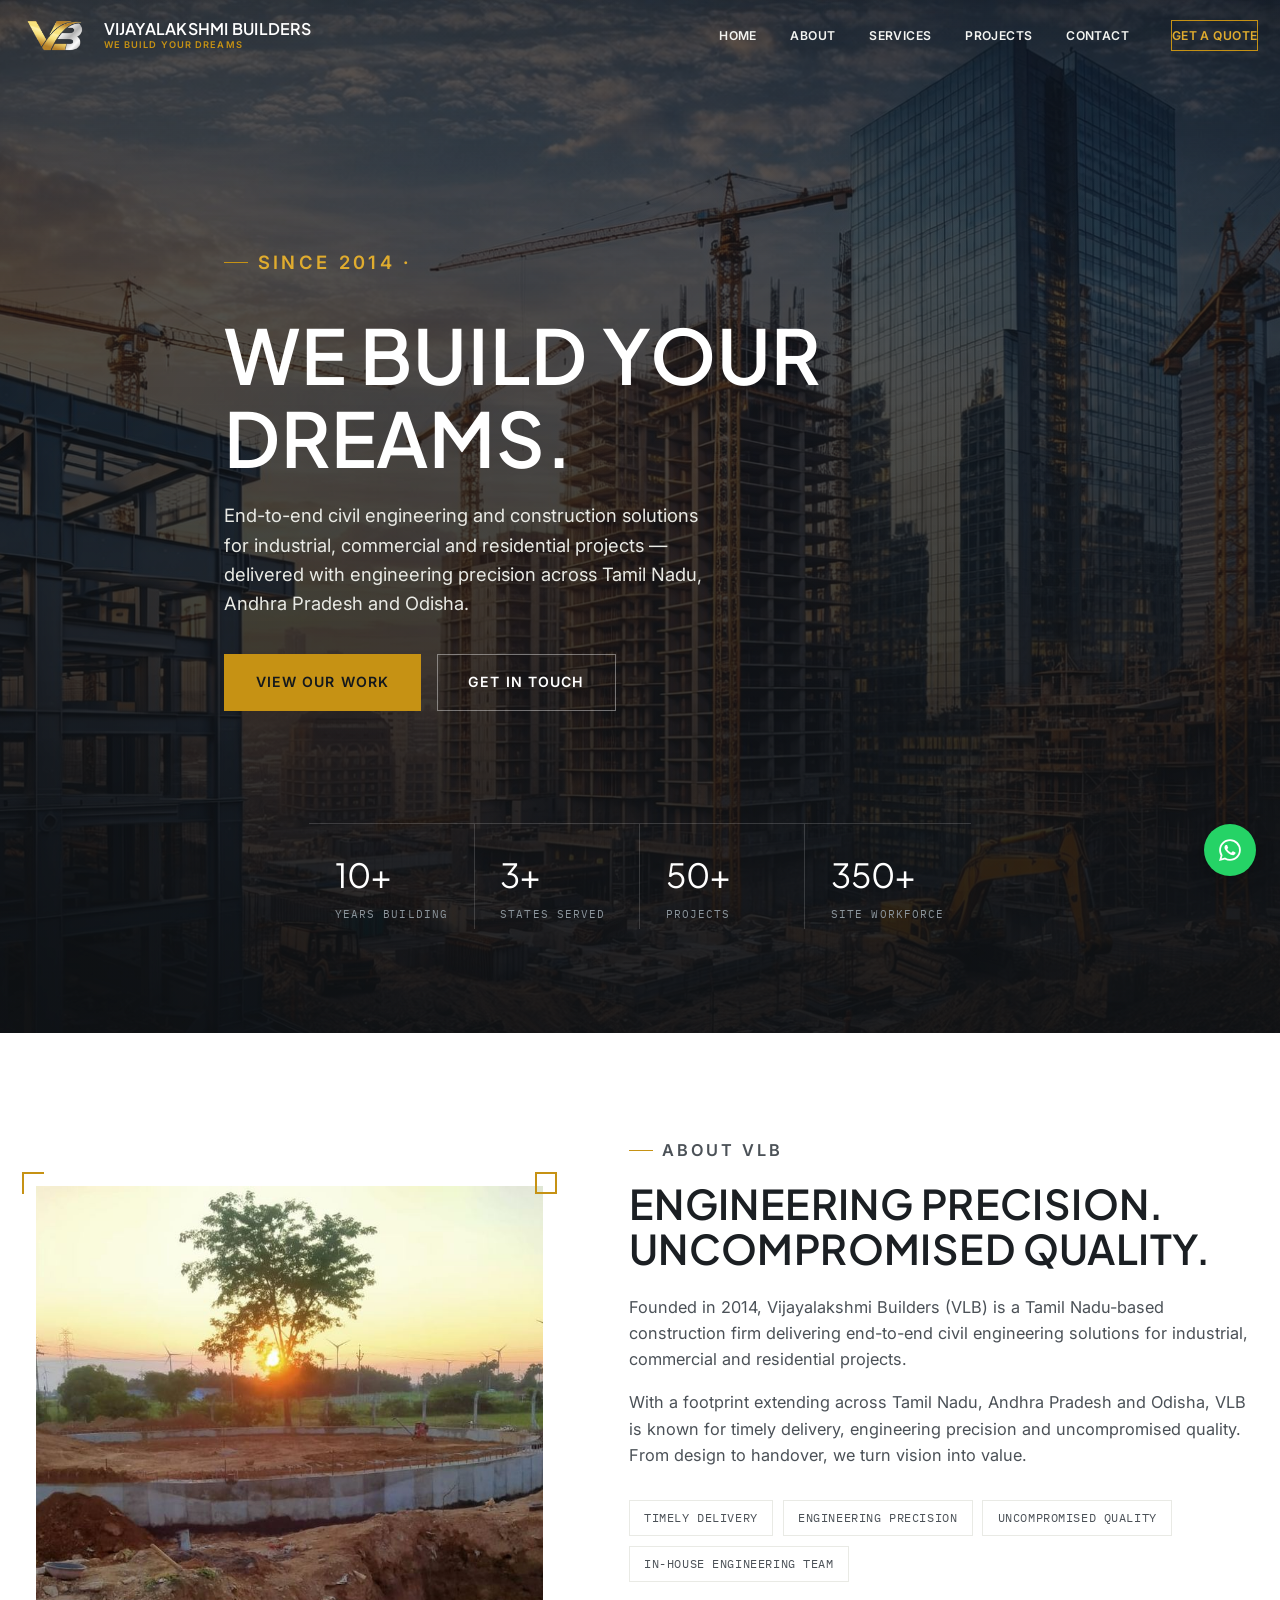
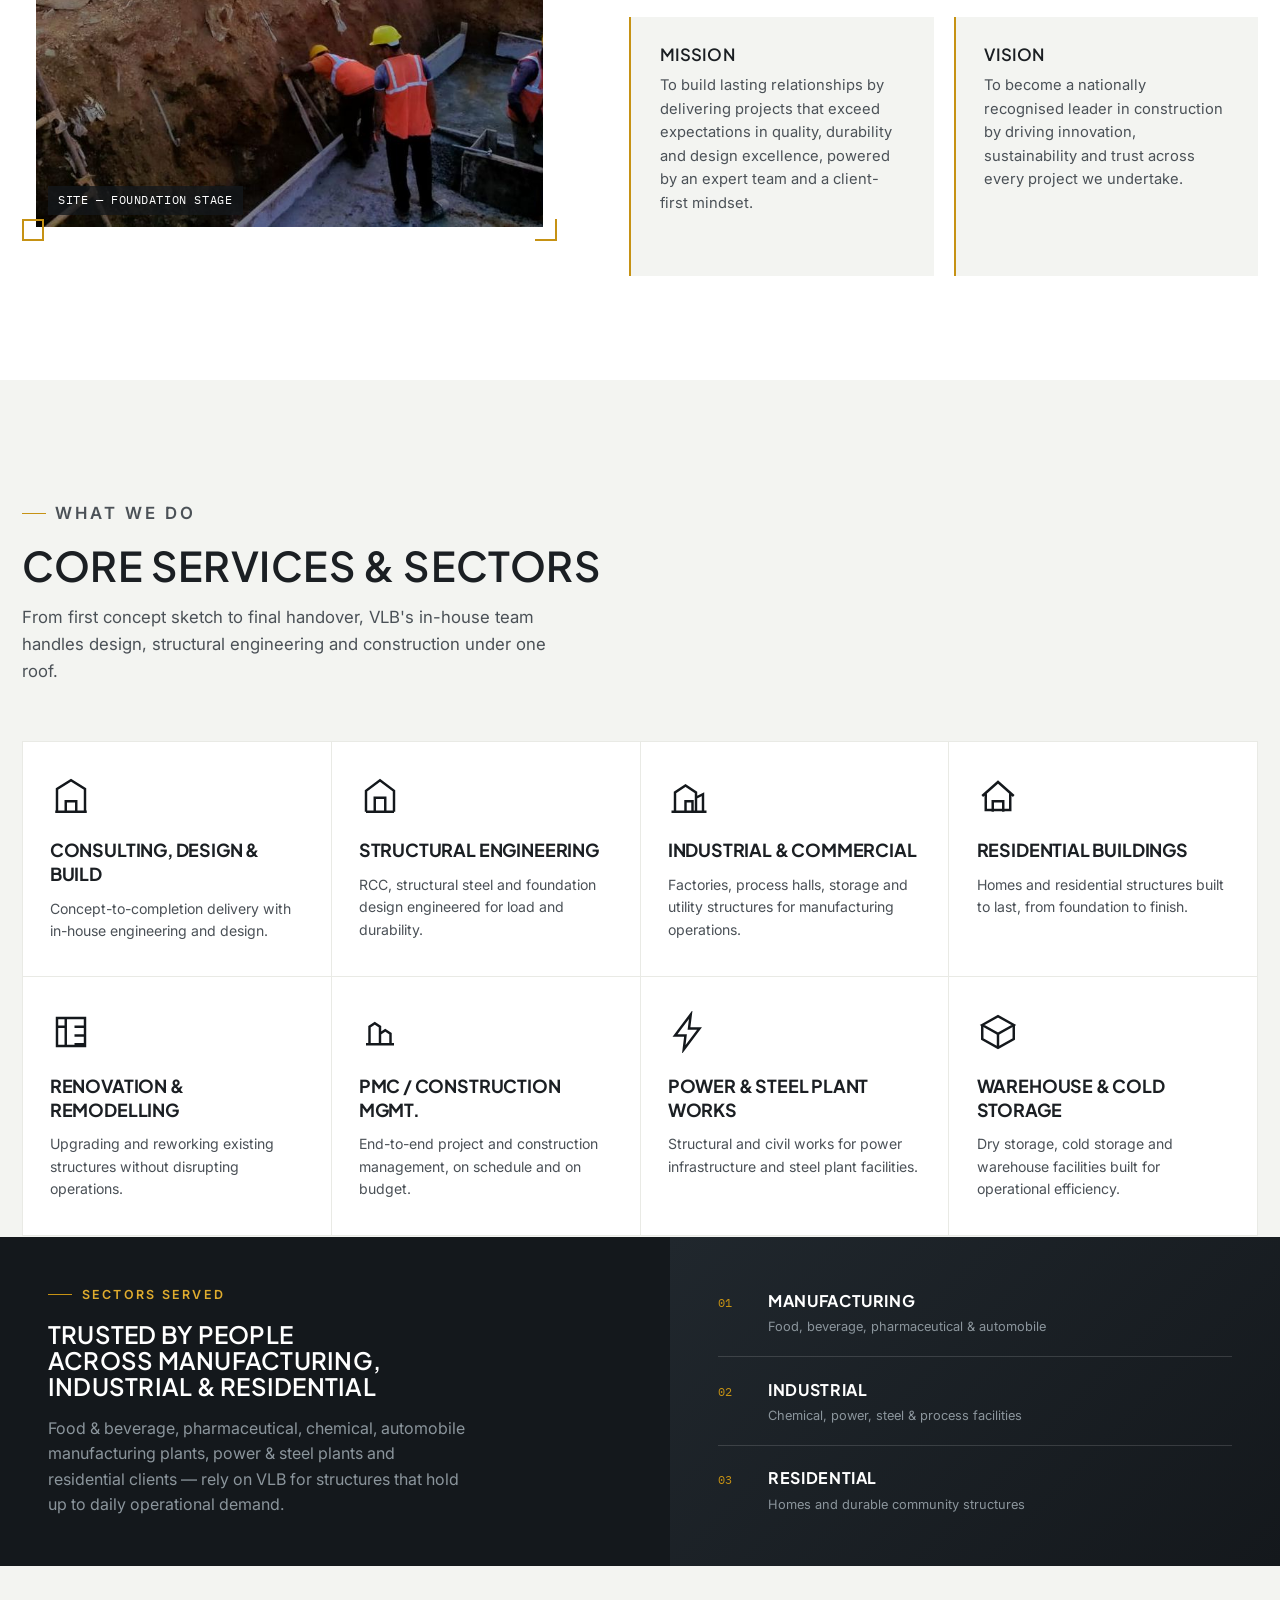
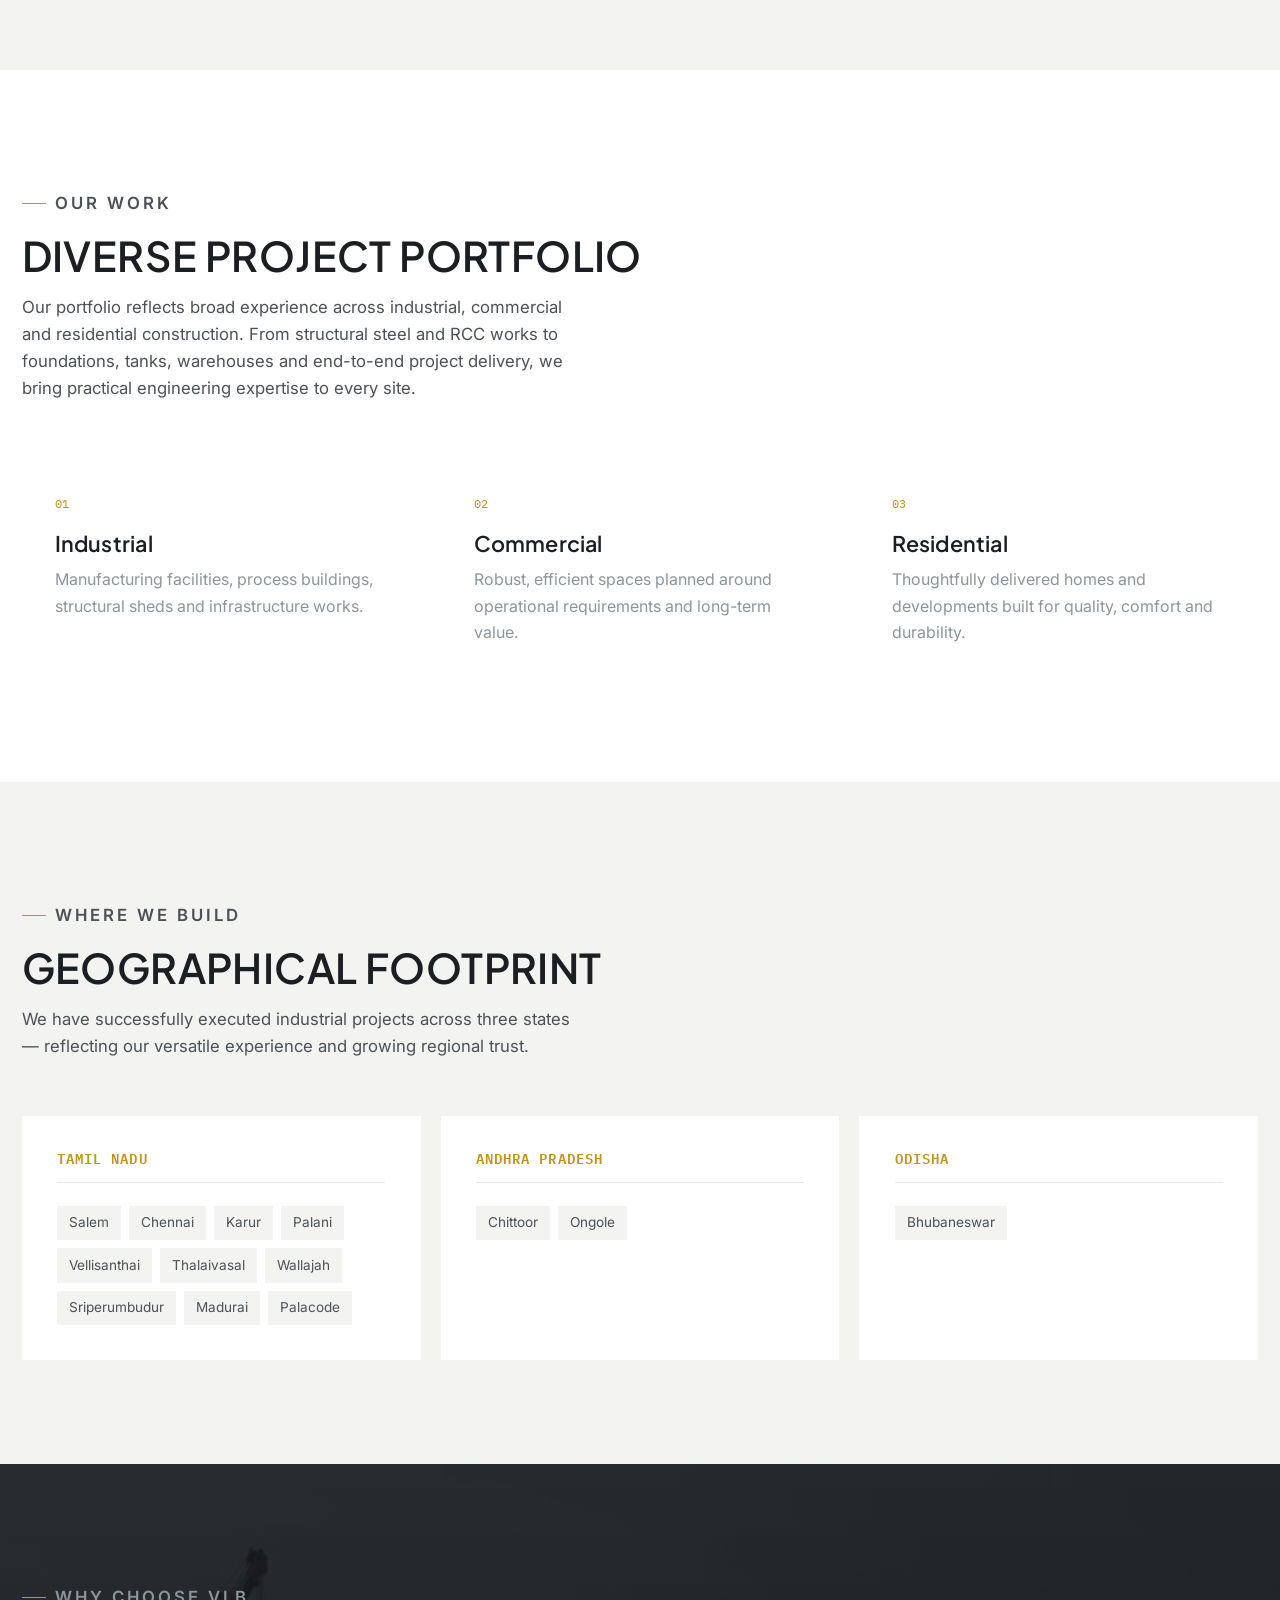
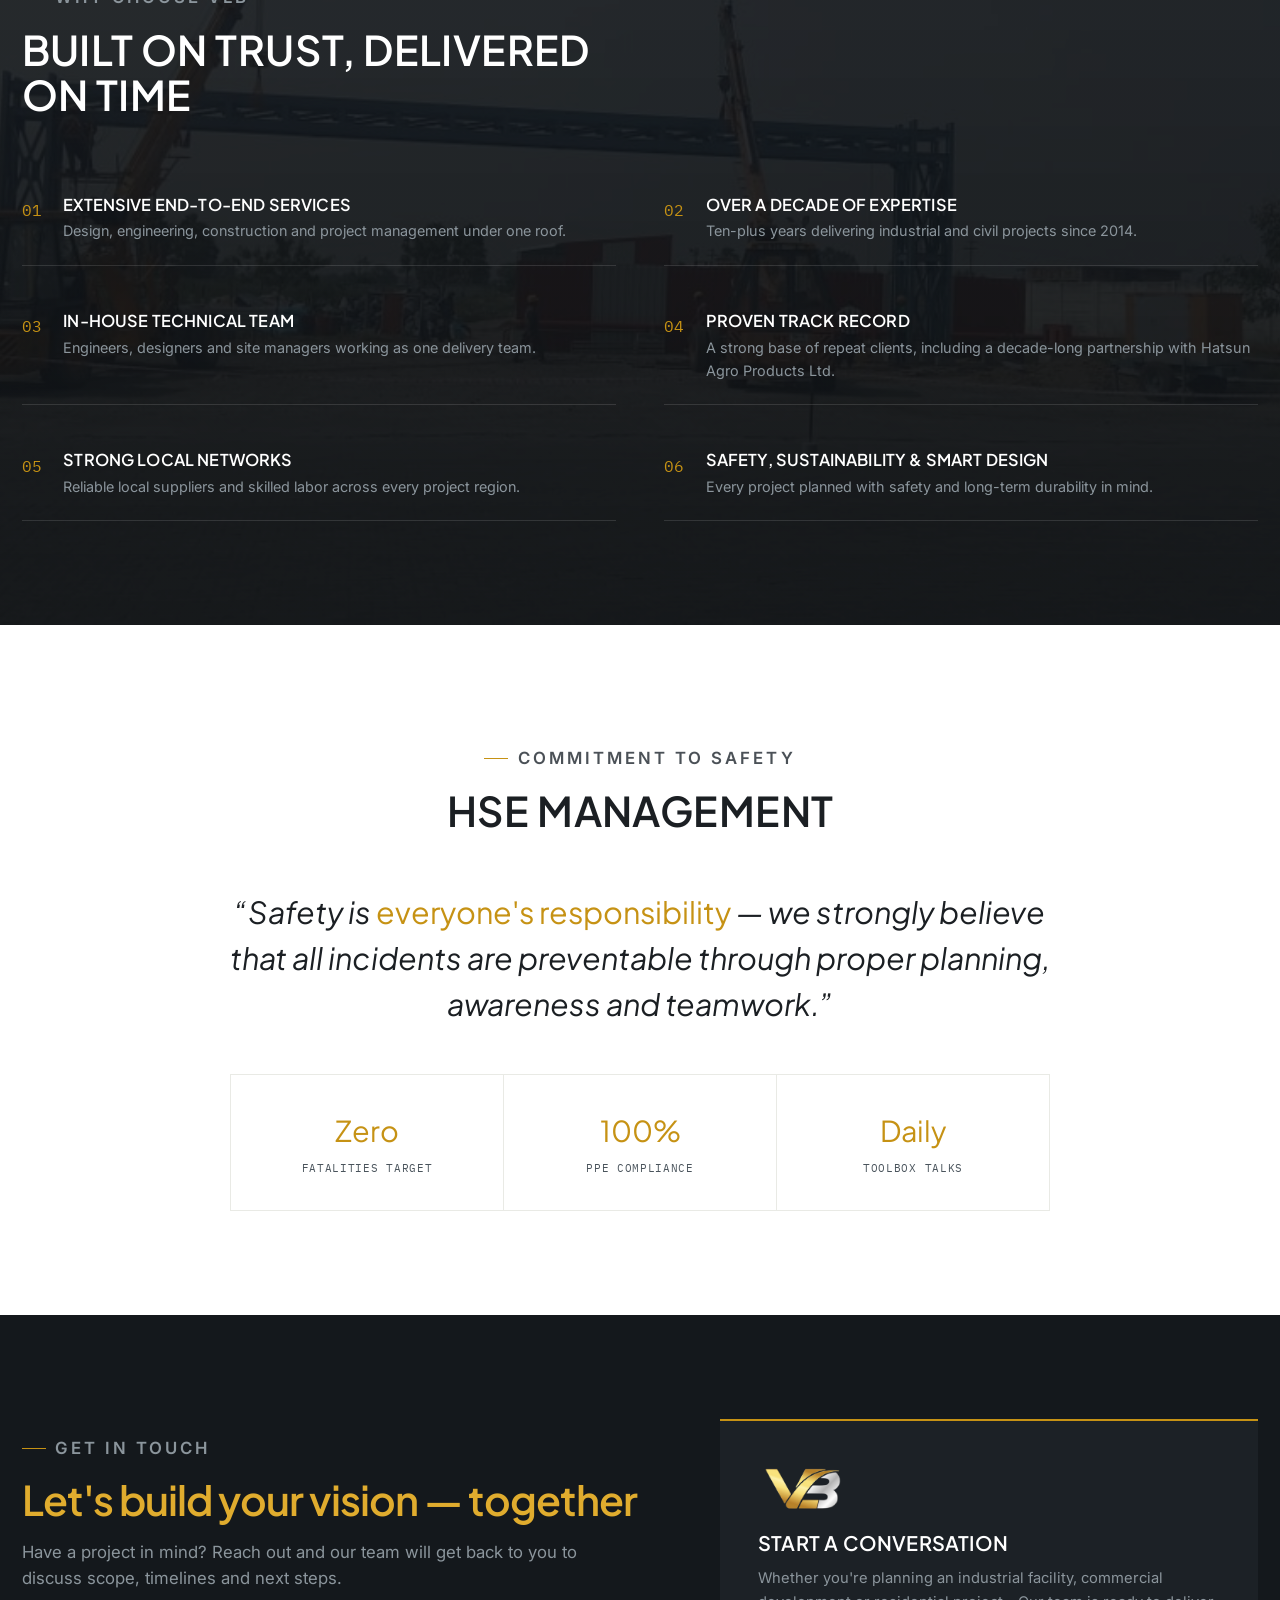
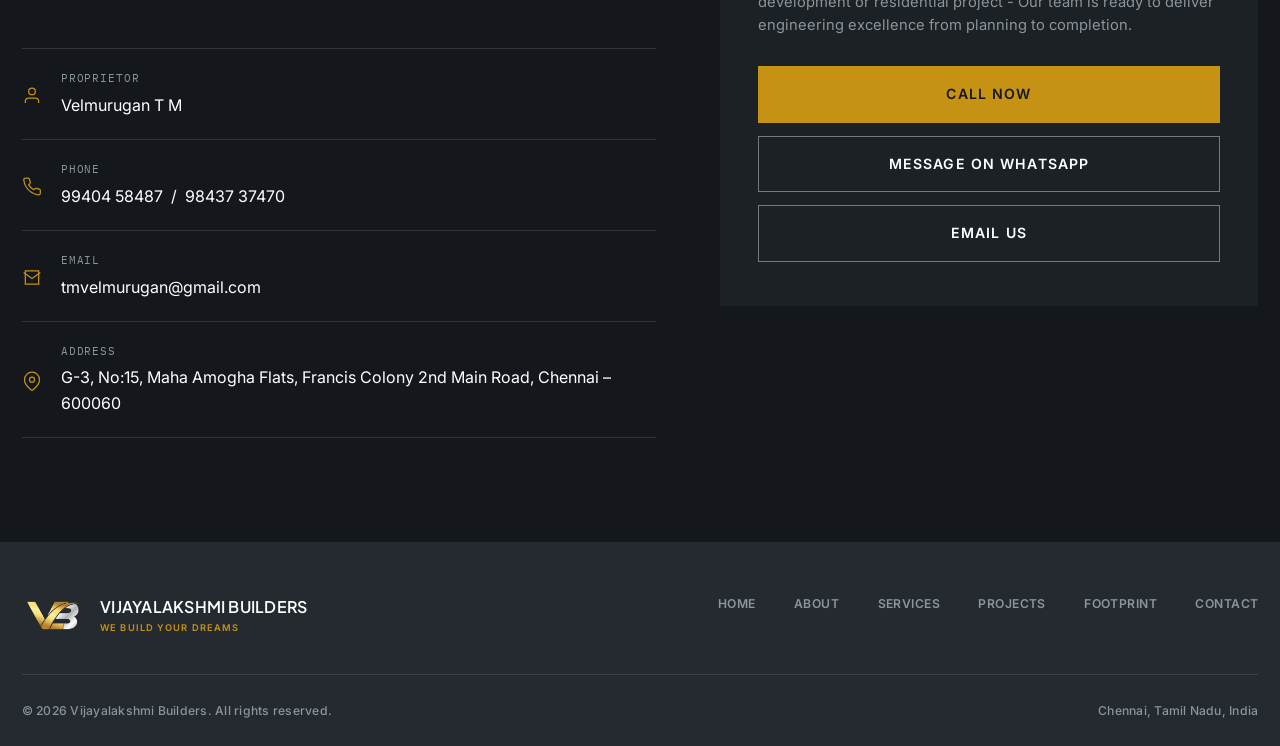
<file: index.html>
<!DOCTYPE html>
<html lang="en">
<head>
<meta charset="UTF-8">
<meta name="viewport" content="width=device-width, initial-scale=1.0">
<title>Vijayalakshmi Builders | Civil Engineering, Structural & Industrial Construction Company </title>
<meta name="description" content="Vijayalakshmi Builders (VLB) — Tamil Nadu-based civil engineering and industrial construction firm since 2014. Structural engineering, industrial sheds, tanks, warehouses and residential builds across Tamil Nadu, Andhra Pradesh &amp; Odisha.">
<meta name="keywords" content="Civil Engineering, Industrial Construction, Structural Engineering, Steel Structures, RCC Structures, Industrial Sheds, Warehouses, Cold Storage, Factory Construction, Commercial Buildings, Residential Construction, Chennai Builders, Tamil Nadu Construction">
<meta name="author" content="Vijayalakshmi Builders">
<meta name="robots" content="index, follow">
<link rel="canonical" href="https://vlbuilders.co.in/">
<meta property="og:title" content="Vijayalakshmi Builders | Civil Engineering & Industrial Construction">
<meta property="og:description" content="Engineering precision. Uncompromised quality. Industrial, commercial and residential construction across Tamil Nadu, Andhra Pradesh and Odisha.">
<meta property="og:type" content="website">
<meta property="og:site_name" content="Vijayalakshmi Builders">
<meta property="og:image" content="https://vlbuilders.co.in/images/logo.png">
<meta property="og:url" content="https://vlbuilders.co.in/">
<meta name="twitter:card" content="summary_large_image">
<meta name="twitter:title" content="Vijayalakshmi Builders | Civil Engineering & Industrial Construction">
<meta name="twitter:description" content="Engineering precision. Uncompromised quality. Industrial, commercial and residential construction across Tamil Nadu, Andhra Pradesh and Odisha.">
<meta name="twitter:image" content="https://vlbuilders.co.in/images/logo.png">
<meta name="theme-color" content="#C9A227">
<link rel="icon" type="image/png" sizes="96x96" href="/favicon-96x96.png">
<link rel="apple-touch-icon" sizes="180x180" href="/apple-touch-icon.png">
<link rel="manifest" href="/site.webmanifest">
<link rel="preconnect" href="https://fonts.googleapis.com">
<link rel="preconnect" href="https://fonts.gstatic.com" crossorigin>
<link href="https://fonts.googleapis.com/css2?family=Inter:wght@400;500;600;700&family=IBM+Plex+Mono:wght@400;500;600&family=Plus+Jakarta+Sans:wght@500;600;700;800&display=swap" rel="stylesheet"><link rel="stylesheet" href="css/styles.css">
<script type="application/ld+json">
{
  "@context": "https://schema.org",
  "@type": "ConstructionCompany",
  "name": "Vijayalakshmi Builders",
  "alternateName": "VLB",
  "url": "https://vlbuilders.co.in",
  "logo": "https://vlbuilders.co.in/images/logo.png",
  "image": "https://vlbuilders.co.in/images/logo.png",

  "telephone": "+91-9940458487",

  "email": "mailto:tmvelmurugan@gmail.com",

  "address": {
    "@type": "PostalAddress",
    "streetAddress": "G-3, No:15, Maha Amogha Flats, Francis Colony 2nd Main Road",
    "addressLocality": "Chennai",
    "addressRegion": "Tamil Nadu",
    "postalCode": "600060",
    "addressCountry": "IN"
  },

  "foundingDate": "2014",

  "founder": {
    "@type": "Person",
    "name": "Velmurugan T M"
  },

  "areaServed": [
    "Tamil Nadu",
    "Andhra Pradesh",
    "Odisha"
  ],

  "description": "Civil engineering and industrial construction company specializing in industrial buildings, warehouses, structural steel, RCC structures, tanks and residential construction.",

  "sameAs": []
}
</script>
<script type="application/ld+json">
{
  "@context": "https://schema.org",
  "@type": "WebSite",
  "url": "https://vlbuilders.co.in/",
  "name": "Vijayalakshmi Builders",
  "alternateName": "VLB"
}
</script>
</head>
<body>

<!-- ============ NAV ============ -->
<header class="nav" id="siteNav">
  <div class="container">
    <a href="#home" class="nav-brand">
      <img src="images/logo.png" alt="Vijayalakshmi Builders logo">
      <span class="nav-brand-text">VIJAYALAKSHMI BUILDERS<small>WE BUILD YOUR DREAMS</small></span>
    </a>
    <nav class="nav-links" id="navLinks">
      <a href="#home">Home</a>
      <a href="#about">About</a>
      <a href="#services">Services</a>
      <a href="#projects">Projects</a>
      <a href="#contact">Contact</a>
      <a href="#contact" class="btn btn-primary nav-cta">Get a Quote</a>
    </nav>
    <button class="nav-toggle" id="navToggle" aria-label="Toggle menu" aria-expanded="false">☰</button>
  </div>
</header>

<!-- ============ HERO ============ -->
<section class="hero" id="home">
  <div class="container hero-content">
    <p class="eyebrow"> SINCE 2014 · </p>
    <h1>We Build Your Dreams.</h1>
    <p>End-to-end civil engineering and construction solutions for industrial, commercial and residential projects &mdash; delivered with engineering precision across Tamil Nadu, Andhra Pradesh and Odisha.</p>
    <div class="hero-ctas">
      <a href="#projects" class="btn btn-primary">View Our Work</a>
      <a href="#contact" class="btn btn-ghost">Get In Touch</a>
    </div>
  </div>
  <div class="container">
    <div class="hero-stats">
      <div class="hero-stat"><div class="num">10+</div><div class="label">Years Building</div></div>
      <div class="hero-stat"><div class="num">3+</div><div class="label">States Served</div></div>
      <div class="hero-stat"><div class="num">50+</div><div class="label"> Projects</div></div>
      <div class="hero-stat"><div class="num">350+</div><div class="label">Site Workforce</div></div>
    </div>
  </div>
</section>

<!-- ============ ABOUT ============ -->
<section class="about" id="about">
  <div class="container">
    <div class="about-media blueprint-frame reveal">
      <span class="bp-tr"></span><span class="bp-bl"></span>
      <img src="images/about-foundation.jpg"
     alt="VLB site engineers and workers at a foundation stage of an industrial project"
     loading="lazy">
      <span class="frame-tag">SITE — FOUNDATION STAGE</span>
    </div>
    <div class="about-body reveal">
      <p class="eyebrow">About VLB</p>
      <h2 style="font-size:clamp(1.9rem,3.2vw,2.6rem); text-transform:uppercase; margin-bottom:1.4rem;">Engineering precision. Uncompromised quality.</h2>
      <p>Founded in 2014, Vijayalakshmi Builders (VLB) is a Tamil Nadu-based construction firm delivering end-to-end civil engineering solutions for industrial, commercial and residential projects.</p>
      <p>With a footprint extending across Tamil Nadu, Andhra Pradesh and Odisha, VLB is known for timely delivery, engineering precision and uncompromised quality. From design to handover, we turn vision into value.</p>
      <div class="about-highlights">
        <span class="pill">Timely Delivery</span>
        <span class="pill">Engineering Precision</span>
        <span class="pill">Uncompromised Quality</span>
        <span class="pill">In-House Engineering Team</span>
      </div>
      <div class="mv-grid">
        <div class="mv-card">
          <h3>Mission</h3>
          <p>To build lasting relationships by delivering projects that exceed expectations in quality, durability and design excellence, powered by an expert team and a client-first mindset.</p>
        </div>
        <div class="mv-card">
          <h3>Vision</h3>
          <p>To become a nationally recognised leader in construction by driving innovation, sustainability and trust across every project we undertake.</p>
        </div>
      </div>
    </div>
  </div>
</section>

<!-- ============ SERVICES ============ -->
<section class="services" id="services">
  <div class="container">
    <div class="section-head reveal">
      <p class="eyebrow">What We Do</p>
      <h2>Core Services &amp; Sectors</h2>
      <p>From first concept sketch to final handover, VLB's in-house team handles design, structural engineering and construction under one roof.</p>
    </div>
  </div>

  <div class="container">
    <div class="services-grid reveal">
      <div class="service-card">
        <div class="service-icon"><svg viewBox="0 0 24 24"><path d="M3 21h18M4 21V8l8-5 8 5v13M9 21v-6h6v6"/></svg></div>
        <h3>Consulting, Design &amp; Build</h3>
        <p>Concept-to-completion delivery with in-house engineering and design.</p>
      </div>
      <div class="service-card">
        <div class="service-icon"><svg viewBox="0 0 24 24"><path d="M4 21V9l8-6 8 6v12M4 21h16M9 21V13h6v8"/></svg></div>
        <h3>Structural Engineering</h3>
        <p>RCC, structural steel and foundation design engineered for load and durability.</p>
      </div>
      <div class="service-card">
        <div class="service-icon"><svg viewBox="0 0 24 24"><path d="M2 21h20M4 21V10l6-4 6 4v11M10 21v-6h4v6M16 21v-8l4-2v10"/></svg></div>
        <h3>Industrial &amp; Commercial</h3>
        <p>Factories, process halls, storage and utility structures for manufacturing operations.</p>
      </div>
      <div class="service-card">
        <div class="service-icon"><svg viewBox="0 0 24 24"><path d="M3 12l9-8 9 8M5 10v10h14V10M9 21v-6h6v6"/></svg></div>
        <h3>Residential Buildings</h3>
        <p>Homes and residential structures built to last, from foundation to finish.</p>
      </div>
      <div class="service-card">
        <div class="service-icon"><svg viewBox="0 0 24 24"><path d="M4 4h16v16H4z"/><path d="M9 4v16M4 9h5M14 14h6M14 19h6M14 9h6"/></svg></div>
        <h3>Renovation &amp; Remodelling</h3>
        <p>Upgrading and reworking existing structures without disrupting operations.</p>
      </div>
      <div class="service-card">
        <div class="service-icon"><svg viewBox="0 0 24 24"><path d="M4 19h16M6 19V9l3-2 3 2v10M12 19v-6l3-2 3 2v6"/></svg></div>
        <h3>PMC / Construction Mgmt.</h3>
        <p>End-to-end project and construction management, on schedule and on budget.</p>
      </div>
      <div class="service-card">
        <div class="service-icon"><svg viewBox="0 0 24 24"><path d="M13 2L4 14h6l-1 8 9-12h-6z"/></svg></div>
        <h3>Power &amp; Steel Plant Works</h3>
        <p>Structural and civil works for power infrastructure and steel plant facilities.</p>
      </div>
      <div class="service-card">
        <div class="service-icon"><svg viewBox="0 0 24 24"><path d="M3 8l9-5 9 5-9 5-9-5z"/><path d="M3 8v8l9 5 9-5V8M12 13v8"/></svg></div>
        <h3>Warehouse &amp; Cold Storage</h3>
        <p>Dry storage, cold storage and warehouse facilities built for operational efficiency.</p>
      </div>
    </div>
  </div>

  <div class="sectors-banner reveal">
    <div class="sectors-text">
      <p class="eyebrow">Sectors Served</p>
      <h3>Trusted by people across manufacturing, industrial &amp; residential </h3>
      <p>Food &amp; beverage, pharmaceutical, chemical, automobile manufacturing plants, power &amp; steel plants and residential clients — rely on VLB for structures that hold up to daily operational demand.</p>
    </div>
    <div class="sectors-panel" aria-label="Sectors served">
      <div><span>01</span><strong>Manufacturing</strong><small>Food, beverage, pharmaceutical &amp; automobile</small></div>
      <div><span>02</span><strong>Industrial</strong><small>Chemical, power, steel &amp; process facilities</small></div>
      <div><span>03</span><strong>Residential</strong><small>Homes and durable community structures</small></div>
    </div>
  </div>
</section>

<!-- ============ PROJECTS / TIMELINE ============ -->
<section class="projects" id="projects">
  <div class="container">
    <div class="section-head reveal">
      <p class="eyebrow">Our Work</p>
      <h2>Diverse project portfolio</h2>
      <p>Our portfolio reflects broad experience across industrial, commercial and residential construction. From structural steel and RCC works to foundations, tanks, warehouses and end-to-end project delivery, we bring practical engineering expertise to every site.</p>
    </div>
    <div class="portfolio-summary reveal">
      <div><span>01</span><h3>Industrial</h3><p>Manufacturing facilities, process buildings, structural sheds and infrastructure works.</p></div>
      <div><span>02</span><h3>Commercial</h3><p>Robust, efficient spaces planned around operational requirements and long-term value.</p></div>
      <div><span>03</span><h3>Residential</h3><p>Thoughtfully delivered homes and developments built for quality, comfort and durability.</p></div>
    </div>
  </div>
</section>

<!-- ============ FOOTPRINT ============ -->
<section class="footprint" id="footprint">
  <div class="container">
    <div class="section-head reveal">
      <p class="eyebrow">Where We Build</p>
      <h2>Geographical Footprint</h2>
      <p>We have successfully executed industrial projects across three states — reflecting our versatile experience and growing regional trust.</p>
    </div>
    <div class="footprint-grid reveal">
      <div class="footprint-card">
        <h3>Tamil Nadu</h3>
        <div class="chip-list">
          <span class="chip">Salem</span><span class="chip">Chennai</span><span class="chip">Karur</span>
          <span class="chip">Palani</span><span class="chip">Vellisanthai</span><span class="chip">Thalaivasal</span>
          <span class="chip">Wallajah</span><span class="chip">Sriperumbudur</span><span class="chip">Madurai</span>
          <span class="chip">Palacode</span>
        </div>
      </div>
      <div class="footprint-card">
        <h3>Andhra Pradesh</h3>
        <div class="chip-list">
          <span class="chip">Chittoor</span><span class="chip">Ongole</span>
        </div>
      </div>
      <div class="footprint-card">
        <h3>Odisha</h3>
        <div class="chip-list">
          <span class="chip">Bhubaneswar</span>
        </div>
      </div>
    </div>
  </div>
</section>

<!-- ============ WHY CHOOSE US ============ -->
<section class="why" id="why">
  <div class="container">
    <div class="section-head light reveal">
      <p class="eyebrow">Why Choose VLB</p>
      <h2>Built on trust, delivered on time</h2>
    </div>
    <div class="why-grid reveal">
      <div class="why-item">
        <span class="wi-mark">01</span>
        <div><h4>Extensive End-to-End Services</h4><p>Design, engineering, construction and project management under one roof.</p></div>
      </div>
      <div class="why-item">
        <span class="wi-mark">02</span>
        <div><h4>Over A Decade of Expertise</h4><p>Ten-plus years delivering industrial and civil projects since 2014.</p></div>
      </div>
      <div class="why-item">
        <span class="wi-mark">03</span>
        <div><h4>In-House Technical Team</h4><p>Engineers, designers and site managers working as one delivery team.</p></div>
      </div>
      <div class="why-item">
        <span class="wi-mark">04</span>
        <div><h4>Proven Track Record</h4><p>A strong base of repeat clients, including a decade-long partnership with Hatsun Agro Products Ltd.</p></div>
      </div>
      <div class="why-item">
        <span class="wi-mark">05</span>
        <div><h4>Strong Local Networks</h4><p>Reliable local suppliers and skilled labor across every project region.</p></div>
      </div>
      <div class="why-item">
        <span class="wi-mark">06</span>
        <div><h4>Safety, Sustainability &amp; Smart Design</h4><p>Every project planned with safety and long-term durability in mind.</p></div>
      </div>
    </div>
  </div>
</section>

<!-- ============ SAFETY / HSE ============ -->
<section class="safety" id="safety">
  <div class="container">
    <div class="section-head center reveal" style="margin-left:auto;margin-right:auto;">
      <p class="eyebrow">Commitment to Safety</p>
      <h2>HSE Management</h2>
    </div>
    <p class="safety-quote reveal">&ldquo;Safety is <span>everyone's responsibility</span> — we strongly believe that all incidents are preventable through proper planning, awareness and teamwork.&rdquo;</p>
    <div class="safety-stats reveal">
      <div class="safety-stat"><div class="num">Zero</div><div class="label">Fatalities Target</div></div>
      <div class="safety-stat"><div class="num">100%</div><div class="label">PPE Compliance</div></div>
      <div class="safety-stat"><div class="num">Daily</div><div class="label">Toolbox Talks</div></div>
    </div>
  </div>
</section>

<!-- ============ CONTACT ============ -->
<section class="contact" id="contact">
  <div class="container">
    <div>
      <div class="section-head reveal">
        <p class="eyebrow">Get In Touch</p>
        <h2>Let's build your vision — together</h2>
        <p>Have a project in mind? Reach out and our team will get back to you to discuss scope, timelines and next steps.</p>
      </div>
      <div class="contact-list reveal">
        <div class="contact-row">
          <svg class="ci" viewBox="0 0 24 24"><path d="M20 21v-2a4 4 0 0 0-4-4H8a4 4 0 0 0-4 4v2"/><circle cx="12" cy="7" r="4"/></svg>
          <div><div class="cl">Proprietor</div><div class="cv">Velmurugan T M</div></div>
        </div>
        <div class="contact-row">
          <svg class="ci" viewBox="0 0 24 24"><path d="M22 16.92v3a2 2 0 0 1-2.18 2 19.79 19.79 0 0 1-8.63-3.07 19.5 19.5 0 0 1-6-6 19.79 19.79 0 0 1-3.07-8.67A2 2 0 0 1 4.11 2h3a2 2 0 0 1 2 1.72c.127.96.362 1.903.7 2.81a2 2 0 0 1-.45 2.11L8.09 9.91a16 16 0 0 0 6 6l1.27-1.27a2 2 0 0 1 2.11-.45c.907.338 1.85.573 2.81.7A2 2 0 0 1 22 16.92z"/></svg>
          <div><div class="cl">Phone</div><div class="cv"><a class="cv" href="tel:+919940458487">99404 58487</a> &nbsp;/&nbsp; <a class="cv" href="tel:+919843737470">98437 37470</a></div></div>
        </div>
        <div class="contact-row">
          <svg class="ci" viewBox="0 0 24 24"><path d="M4 4h16v16H4z"/><path d="m22 6-10 7L2 6"/></svg>
          <div><div class="cl">Email</div><a class="cv" href="mailto:tmvelmurugan@gmail.com">tmvelmurugan@gmail.com</a></div>
        </div>
        <div class="contact-row">
          <svg class="ci" viewBox="0 0 24 24"><path d="M21 10c0 7-9 13-9 13s-9-6-9-13a9 9 0 0 1 18 0z"/><circle cx="12" cy="10" r="3"/></svg>
          <div><div class="cl">Address</div><a class="cv" href="https://maps.app.goo.gl/dtDgLKsRABBBifX16" target="_blank" rel="noopener">G-3, No:15, Maha Amogha Flats, Francis Colony 2nd Main Road, Chennai &ndash; 600060</a></div>
        </div>
      </div>
    </div>

    <div class="contact-card reveal">
      <img src="images/logo.png"
     alt="Vijayalakshmi Builders logo"
     loading="lazy">
      <h3>Start A Conversation</h3>
      <p>Whether you're planning an industrial facility, commercial development or residential project - Our team is ready to deliver engineering excellence from planning to completion.</p>
      <a href="tel:+919940458487" class="btn btn-primary">Call Now</a>
      <a href="https://wa.me/919940458487" target="_blank" rel="noopener" class="btn btn-ghost">Message on WhatsApp</a>
      <a href="mailto:tmvelmurugan@gmail.com" class="btn btn-ghost">Email Us</a>
    </div>
  </div>
</section>

<!-- ============ FOOTER ============ -->
<footer class="footer">
  <div class="container">
    <div class="footer-top">
      <a href="#home" class="footer-brand">
        <img src="images/logo.png"
     alt="Vijayalakshmi Builders logo"
     loading="lazy">
        <span class="footer-brand-text">VIJAYALAKSHMI BUILDERS<small>WE BUILD YOUR DREAMS</small></span>
      </a>
      <nav class="footer-links">
        <a href="#home">Home</a>
        <a href="#about">About</a>
        <a href="#services">Services</a>
        <a href="#projects">Projects</a>
        <a href="#footprint">Footprint</a>
        <a href="#contact">Contact</a>
      </nav>
    </div>
    <div class="footer-bottom">
      <span>© <span id="year"></span> Vijayalakshmi Builders. All rights reserved.</span>
      <span>Chennai, Tamil Nadu, India</span>
    </div>
  </div>
</footer>

<div class="float-wrap">
  <a href="#home" class="fab fab-top" id="toTop" aria-label="Back to top"><svg viewBox="0 0 24 24"><path d="M18 15l-6-6-6 6"/></svg></a>
  <a href="https://wa.me/919940458487" target="_blank" rel="noopener" class="fab fab-whatsapp" aria-label="Chat on WhatsApp">
    <svg viewBox="0 0 32 32"><path d="M16.001 2.667c-7.363 0-13.334 5.97-13.334 13.333 0 2.353.615 4.646 1.782 6.666l-1.892 6.916 7.084-1.858a13.27 13.27 0 0 0 6.36 1.62h.006c7.362 0 13.333-5.972 13.333-13.334 0-3.562-1.387-6.912-3.906-9.43a13.246 13.246 0 0 0-9.433-3.913zm0 24.4h-.005a11.1 11.1 0 0 1-5.66-1.55l-.406-.24-4.204 1.103 1.123-4.098-.264-.42a11.06 11.06 0 0 1-1.7-5.86c0-6.122 4.986-11.107 11.12-11.107a11.05 11.05 0 0 1 7.86 3.26 11.04 11.04 0 0 1 3.253 7.86c-.003 6.122-4.988 11.052-11.117 11.052zm6.096-8.316c-.334-.167-1.978-.976-2.284-1.087-.306-.11-.53-.167-.752.167-.223.334-.863 1.087-1.058 1.31-.195.223-.39.25-.724.083-.334-.166-1.41-.52-2.686-1.658-.993-.885-1.663-1.98-1.858-2.313-.195-.334-.02-.514.146-.68.15-.15.334-.39.5-.585.167-.195.223-.334.334-.557.11-.223.056-.417-.028-.584-.083-.167-.752-1.812-1.03-2.482-.27-.65-.545-.56-.752-.57l-.64-.012c-.223 0-.585.084-.892.417-.306.334-1.168 1.142-1.168 2.786 0 1.643 1.196 3.232 1.363 3.454.167.223 2.354 3.594 5.703 5.04.797.344 1.418.55 1.903.703.8.254 1.528.218 2.104.132.642-.096 1.978-.808 2.257-1.588.278-.78.278-1.448.195-1.588-.083-.14-.306-.223-.64-.39z"/></svg>
  </a>
</div>

<script src="js/main.js"></script>
</body>
</html>
</file>
<file: css/styles.css>
/* ============================================
   VIJAYALAKSHMI BUILDERS — STYLES
   Design tokens
   ============================================ */
:root{
  --charcoal:#14181c;
  --charcoal-2:#1c2126;
  --charcoal-3:#242a30;
  --steel:#4a545c;
  --steel-light:#8b959c;
  --concrete:#f3f4f1;
  --concrete-2:#e9eae5;
  --white:#ffffff;
  --gold:#c69214;
  --gold-light:#e0ac2e;
  --ink:#1b1f23;
  --ink-soft:#4b5157;

  --font-display:'Manrope', sans-serif;
  --font-body:'DM Sans', sans-serif;
  --font-mono:'JetBrains Mono', monospace;

  --maxw:1240px;
  --section-pad:6.5rem;
}

*,*::before,*::after{box-sizing:border-box;margin:0;padding:0;}
html{scroll-behavior:smooth;}
body{
  font-family:var(--font-body);
  color:var(--ink);
  background:var(--white);
  line-height:1.6;
  -webkit-font-smoothing:antialiased;
  overflow-x:hidden;
}
img{max-width:100%;display:block;}
a{color:inherit;text-decoration:none;}
ul{list-style:none;}
h1,h2,h3,h4{font-family:var(--font-display);font-weight:600;letter-spacing:0.01em;line-height:1.1;}
.container{max-width:var(--maxw);margin:0 auto;padding:0 2rem;}
section{padding:var(--section-pad) 0;}
@media(max-width:768px){
  :root{--section-pad:4rem;}
}

/* Focus visibility */
a:focus-visible,button:focus-visible{
  outline:2px solid var(--gold);
  outline-offset:3px;
}

/* Reduced motion */
@media (prefers-reduced-motion: reduce){
  *{animation-duration:0.01ms !important;animation-iteration-count:1 !important;transition-duration:0.01ms !important;scroll-behavior:auto !important;}
}

/* ---------- Utility ---------- */
.eyebrow{
    font-family:var(--font-body);
    font-size:0.78rem;
    font-weight:600;
    letter-spacing:0.18em;
    text-transform:uppercase;
    color:var(--gold);
    display:flex;
    align-items:center;
    gap:0.6rem;
    margin-bottom:1rem;
}
.eyebrow::before{
  content:'';
  width:24px;height:1px;
  background:var(--gold);
  display:inline-block;
}
.section-head{max-width:640px;margin-bottom:3.5rem;}
.section-head h2{font-size:clamp(1.9rem,3.2vw,2.7rem);color:var(--ink);text-transform:uppercase;}
.section-head p{margin-top:1rem;color:var(--ink-soft);font-size:1.05rem;max-width:560px;}
.section-head.light h2{color:var(--white);}
.section-head.light p{color:var(--steel-light);}
.section-head.center{margin-left:auto;margin-right:auto;text-align:center;}
.section-head.center .eyebrow{justify-content:center;}
.section-head.center p{margin-left:auto;margin-right:auto;}

.btn{
  display:inline-flex;
  align-items:center;
  gap:0.55rem;
  font-family:var(--font-body);
  font-size:0.88rem;
  font-weight:600;
  letter-spacing:0.08em;
  text-transform:uppercase;
  padding:1rem 1.9rem;
  border:1px solid transparent;
  cursor:pointer;
  transition:all .25s ease;
  white-space:nowrap;
}
.btn-primary{background:var(--gold);color:var(--charcoal);}
.btn-primary:hover{background:var(--gold-light);}
.btn-ghost{border-color:rgba(255,255,255,0.4);color:var(--white);}
.btn-ghost:hover{border-color:var(--white);background:rgba(255,255,255,0.08);}
.btn-dark{border-color:var(--ink);color:var(--ink);}
.btn-dark:hover{background:var(--ink);color:var(--white);}

/* Blueprint corner-bracket frame — signature motif */
.blueprint-frame{
  position:relative;
  padding:14px;
}
.blueprint-frame::before,.blueprint-frame::after,
.blueprint-frame .bp-tr,.blueprint-frame .bp-bl{
  content:'';
  position:absolute;
  width:22px;height:22px;
  border:2px solid var(--gold);
  z-index:2;
}
.blueprint-frame::before{top:0;left:0;border-right:none;border-bottom:none;}
.blueprint-frame::after{bottom:0;right:0;border-left:none;border-top:none;}
.bp-tr{top:0;right:0;border-left:none;border-bottom:none;}
.bp-bl{bottom:0;left:0;border-right:none;border-top:none;}
.blueprint-frame img{width:100%;height:100%;object-fit:cover;}
.blueprint-frame .frame-tag{
  position:absolute;
  bottom:26px;left:26px;
  font-family:var(--font-mono);
  font-size:0.72rem;
  letter-spacing:0.05em;
  color:var(--white);
  background:rgba(20,24,28,0.78);
  padding:0.35rem 0.65rem;
  z-index:3;
}

/* ============================================
   NAV
   ============================================ */
.nav{
  position:fixed;top:0;left:0;right:0;
  z-index:100;
  padding:1.15rem 0;
  transition:background .25s ease, padding .25s ease, box-shadow .25s ease;
}
.nav.is-scrolled{
  background:var(--charcoal);
  padding:0.75rem 0;
  box-shadow:0 4px 20px rgba(0,0,0,0.18);
}
.nav .container{display:flex;align-items:center;justify-content:space-between;gap:1rem;}
.nav-brand{display:flex;align-items:center;gap:0.65rem;}
.nav-brand img{height:34px;width:auto;}
.nav-brand-text{font-family:var(--font-display);color:var(--white);font-size:0.92rem;letter-spacing:0.04em;line-height:1.15;}
.nav-brand-text small{display:block;font-family:var(--font-mono);font-size:0.6rem;color:var(--gold);letter-spacing:0.14em;margin-top:2px;}
.nav-links{display:flex;align-items:center;gap:2.1rem;}
.nav-links a{
  font-family:var(--font-mono);
  font-size:0.78rem;
  letter-spacing:0.06em;
  text-transform:uppercase;
  color:var(--concrete);
  position:relative;
  padding:0.3rem 0;
}
.nav-links a::after{
  content:'';position:absolute;left:0;bottom:0;width:0;height:1px;background:var(--gold);
  transition:width .2s ease;
}
.nav-links a:hover::after{width:100%;}
.nav-cta{margin-left:0.5rem;}
.nav-toggle{display:none;background:none;border:0;color:var(--white);font-size:1.6rem;cursor:pointer;}

@media(max-width:900px){
  .nav-links{
    position:fixed;inset:0 0 0 auto;
    width:78%;max-width:340px;
    background:var(--charcoal);
    flex-direction:column;
    align-items:flex-start;
    justify-content:center;
    gap:1.8rem;
    padding:2rem;
    transform:translateX(100%);
    transition:transform .3s ease;
  }
  .nav-links.is-open{transform:translateX(0);}
  .nav-toggle{display:block;}
}

/* ============================================
   HERO
   ============================================ */
.hero{
  position:relative;
  min-height:100vh;
  display:flex;
  flex-direction:column;
  justify-content:flex-end;
  color:var(--white);
  background:
    linear-gradient(180deg, rgba(15,18,21,0.65) 0%, rgba(15,18,21,0.78) 55%, rgba(15,18,21,0.90) 100%),
    url("../images/hero-cover.png") 60% 30% / cover no-repeat;
}
.hero-content{padding-top:9rem;padding-bottom:3rem;}
.hero-content .eyebrow{color:var(--gold-light);}
.hero h1{
  font-size:clamp(2.6rem,5.9vw,4.8rem);
  text-transform:uppercase;
  max-width:15ch;
  margin-bottom:1.4rem;
}
.hero-content p{
    font-size:1.15rem;
    max-width:40ch;
    color:var(--concrete-2);
    margin-bottom:2.2rem;
}
.hero-ctas{display:flex;gap:1rem;flex-wrap:wrap;margin-bottom:4rem;}

.hero-stats{
  border-top:1px solid rgba(255,255,255,0.16);
  display:grid;
  grid-template-columns:repeat(4,1fr);
}
.hero-stat{
  padding:1.5rem 1.6rem 0.4rem;
  border-right:1px solid rgba(255,255,255,0.16);
  position:relative;
}
.hero-stat:last-child{border-right:none;}
.hero-stat .num{font-family:var(--font-display);font-size:clamp(1.5rem,2.6vw,2.2rem);color:var(--white);}
.hero-stat .label{font-family:var(--font-mono);font-size:0.68rem;letter-spacing:0.1em;text-transform:uppercase;color:var(--steel-light);margin-top:0.3rem;}

@media(max-width:768px){
  .hero-stats{grid-template-columns:repeat(2,1fr);}
  .hero-stat{border-bottom:1px solid rgba(255,255,255,0.16);}
}

/* ============================================
   ABOUT
   ============================================ */
.about .container{
  display:grid;
  grid-template-columns:0.85fr 1fr;
  gap:4.5rem;
  align-items:center;
}
.about-media{aspect-ratio:4/5;}
.about-body p{color:var(--ink-soft);margin-bottom:1.1rem;font-size:1.02rem;}
.about-body p:last-of-type{margin-bottom:2rem;}
.about-highlights{
  display:flex;
  gap:0.6rem;
  flex-wrap:wrap;
  margin-bottom:2.2rem;
}
.pill{
  font-family:var(--font-mono);
  font-size:0.72rem;
  letter-spacing:0.05em;
  text-transform:uppercase;
  border:1px solid var(--concrete-2);
  padding:0.5rem 0.9rem;
  color:var(--ink-soft);
}

.mv-grid{display:grid;grid-template-columns:1fr 1fr;gap:1.25rem;}
.mv-card{
  background:var(--concrete);
  padding:1.8rem;
  border-left:2px solid var(--gold);
}
.mv-card h3{font-size:1.05rem;text-transform:uppercase;margin-bottom:0.6rem;color:var(--ink);}
.mv-card p{font-size:0.92rem;color:var(--ink-soft);margin:0;}

@media(max-width:860px){
  .about .container{grid-template-columns:1fr;gap:2.5rem;}
  .about-media{max-width:420px;}
  .mv-grid{grid-template-columns:1fr;}
}

/* ============================================
   SERVICES
   ============================================ */
.services{background:var(--concrete);}
.services-grid{
  display:grid;
  grid-template-columns:repeat(4,1fr);
  gap:1px;
  background:var(--concrete-2);
  border:1px solid var(--concrete-2);
}
.service-card{
  background:var(--white);
  padding:2.1rem 1.7rem;
  transition:background .2s ease;
}
.service-card:hover{background:var(--charcoal);}
.service-card:hover .service-icon svg{stroke:var(--gold);}
.service-card:hover h3,.service-card:hover p{color:var(--white);}
.service-icon{width:42px;height:42px;margin-bottom:1.3rem;}
.service-icon svg{width:100%;height:100%;stroke:var(--charcoal);fill:none;stroke-width:1.4;transition:stroke .2s ease;}
.service-card h3{    font-family:var(--font-display);
    font-size:1.12rem;
    font-weight:700;
    line-height:1.35;
    letter-spacing:-0.01em;
    text-transform:uppercase;
    margin-bottom:0.7rem;
    transition:color .2s ease;}
.service-card p{font-size:0.88rem;color:var(--ink-soft);transition:color .2s ease;}

.sectors-banner{
  margin-top:1px;
  position:relative;
  display:grid;
  grid-template-columns:1.1fr 1fr;
  background:var(--charcoal);
  color:var(--white);
}
.sectors-text{padding:3rem 3rem;}
.sectors-text .eyebrow{color:var(--gold-light);}
.sectors-text h3{font-size:1.5rem;text-transform:uppercase;margin-bottom:1rem;max-width:20ch;}
.sectors-text p{color:var(--steel-light);max-width:42ch;}
.sectors-img{position:relative;min-height:260px;}
.sectors-img img{width:100%;height:100%;object-fit:cover;}

@media(max-width:900px){
  .services-grid{grid-template-columns:repeat(2,1fr);}
  .sectors-banner{grid-template-columns:1fr;}
  .sectors-img{min-height:200px;order:-1;}
}

/* ============================================
   PROJECTS TIMELINE
   ============================================ */
.timeline-feature{
  display:grid;
  grid-template-columns:110px 1fr 1fr;
  gap:2.5rem;
  align-items:center;
  padding:3rem 0;
  border-bottom:1px solid var(--concrete-2);
}
.timeline-feature:first-of-type{border-top:1px solid var(--concrete-2);}
.timeline-feature .tf-year{
  font-family:var(--font-mono);
  font-size:2.4rem;
  color:var(--concrete-2);
  font-weight:600;
  line-height:1;
}
.timeline-feature .tf-media{aspect-ratio:5/4;}
.tf-text .status{
  display:inline-block;
  font-family:var(--font-mono);
  font-size:0.68rem;
  letter-spacing:0.08em;
  text-transform:uppercase;
  color:var(--gold);
  border:1px solid var(--gold);
  padding:0.25rem 0.6rem;
  margin-bottom:0.9rem;
}
.tf-text h3{font-size:1.35rem;text-transform:uppercase;margin-bottom:0.4rem;}
.tf-text .location{
  font-family:var(--font-mono);
  font-size:0.82rem;
  color:var(--steel);
  margin-bottom:1rem;
}
.tf-text .scope{color:var(--ink-soft);font-size:0.95rem;margin-bottom:1.1rem;}
.tf-spec{
  font-family:var(--font-mono);
  font-size:0.82rem;
  color:var(--ink);
  background:var(--concrete);
  display:inline-block;
  padding:0.55rem 0.9rem;
  letter-spacing:0.02em;
}

/* alternate layout */
.timeline-feature.reverse .tf-media{order:3;}
.timeline-feature.reverse .tf-text{order:2;}
.timeline-feature.reverse .tf-year{order:1;}

@media(max-width:860px){
  .timeline-feature{grid-template-columns:1fr;gap:1.2rem;}
  .timeline-feature .tf-year{font-size:1.6rem;}
  .timeline-feature.reverse .tf-media,.timeline-feature.reverse .tf-text,.timeline-feature.reverse .tf-year{order:initial;}
}

.milestones{margin-top:3.5rem;}
.milestones-head{
  font-family:var(--font-mono);
  font-size:0.78rem;
  letter-spacing:0.1em;
  text-transform:uppercase;
  color:var(--steel);
  margin-bottom:1rem;
}
.milestone-row{
  display:grid;
  grid-template-columns:70px 1fr auto;
  gap:1.5rem;
  align-items:baseline;
  padding:1rem 0;
  border-bottom:1px solid var(--concrete-2);
}
.milestone-row .my{font-family:var(--font-mono);color:var(--gold);font-weight:600;}
.milestone-row .mt{font-size:0.98rem;color:var(--ink);}
.milestone-row .mt span{display:block;font-size:0.82rem;color:var(--steel);margin-top:0.15rem;}
.milestone-row .ms{font-family:var(--font-mono);font-size:0.8rem;color:var(--ink-soft);text-align:right;}
@media(max-width:600px){
  .milestone-row{grid-template-columns:44px 1fr;}
  .milestone-row .ms{grid-column:2;text-align:left;padding-top:0.2rem;}
}

/* ============================================
   FOOTPRINT
   ============================================ */
.footprint{background:var(--concrete);}
.footprint-grid{
  display:grid;
  grid-template-columns:repeat(3,1fr);
  gap:1.25rem;
}
.footprint-card{background:var(--white);padding:2.2rem;}
.footprint-card h3{
  font-family:var(--font-mono);
  font-size:0.85rem;
  letter-spacing:0.08em;
  text-transform:uppercase;
  color:var(--gold);
  margin-bottom:1.4rem;
  padding-bottom:1rem;
  border-bottom:1px solid var(--concrete-2);
}
.chip-list{display:flex;flex-wrap:wrap;gap:0.5rem;}
.chip{
  font-size:0.85rem;
  padding:0.4rem 0.75rem;
  background:var(--concrete);
  color:var(--ink-soft);
}
@media(max-width:860px){.footprint-grid{grid-template-columns:1fr;}}

/* ============================================
   WHY CHOOSE US
   ============================================ */
.why{
  position:relative;
  color:var(--white);
  background:
    linear-gradient(180deg, rgba(15,18,21,0.88), rgba(15,18,21,0.94)),
    url('../images/crane-site.jpg') center / cover no-repeat;
}
.why-grid{
  display:grid;
  grid-template-columns:1fr 1fr;
  gap:1.5rem 3rem;
}
.why-item{
  display:flex;
  gap:1.1rem;
  padding:1.4rem 0;
  border-bottom:1px solid rgba(255,255,255,0.12);
}
.why-item .wi-mark{
  font-family:var(--font-mono);
  color:var(--gold);
  font-size:1rem;
  flex:none;
  width:24px;
  padding-top:0.15rem;
}
.why-item h4{font-size:1.02rem;text-transform:uppercase;margin-bottom:0.35rem;}
.why-item p{font-size:0.9rem;color:var(--steel-light);}
@media(max-width:768px){.why-grid{grid-template-columns:1fr;}}

/* ============================================
   SAFETY / HSE
   ============================================ */
.safety{text-align:center;}
.safety-quote{
  font-family:var(--font-display);
  font-weight:400;
  font-style:italic;
  font-size:clamp(1.3rem,2.6vw,1.9rem);
  max-width:820px;
  margin:0 auto 3rem;
  color:var(--ink);
  line-height:1.5;
}
.safety-quote span{color:var(--gold);font-style:normal;}
.safety-stats{
  display:grid;
  grid-template-columns:repeat(3,1fr);
  gap:1px;
  background:var(--concrete-2);
  max-width:820px;
  margin:0 auto;
  border:1px solid var(--concrete-2);
}
.safety-stat{background:var(--white);padding:2rem 1rem;}
.safety-stat .num{font-family:var(--font-display);font-size:1.8rem;color:var(--gold);}
.safety-stat .label{font-family:var(--font-mono);font-size:0.7rem;text-transform:uppercase;letter-spacing:0.06em;color:var(--steel);margin-top:0.4rem;}
@media(max-width:640px){.safety-stats{grid-template-columns:1fr;}}

/* ============================================
   CONTACT
   ============================================ */
.contact{background:var(--charcoal);color:var(--white);}
.contact .container{
  display:grid;
  grid-template-columns:1fr 0.85fr;
  gap:4rem;
}
.contact .section-head p{color:var(--steel-light);}
.contact-list{margin-top:2rem;}
.contact-row{
  display:flex;
  gap:1.2rem;
  padding:1.3rem 0;
  border-top:1px solid rgba(255,255,255,0.12);
}
.contact-row:last-child{border-bottom:1px solid rgba(255,255,255,0.12);}
.contact-row .ci{width:20px;flex:none;stroke:var(--gold);fill:none;stroke-width:1.5;margin-top:0.2rem;}
.contact-row .cl{font-family:var(--font-mono);font-size:0.7rem;letter-spacing:0.08em;text-transform:uppercase;color:var(--steel-light);margin-bottom:0.3rem;}
.contact-row .cv{font-size:1rem;}
.contact-row a.cv:hover{color:var(--gold-light);}

.contact-card{
  background:var(--charcoal-2);
  border-top:2px solid var(--gold);
  padding:2.8rem 2.4rem;
  align-self:start;
}
.contact-card img{height:46px;margin-bottom:1.3rem;}
.contact-card h3{font-size:1.25rem;text-transform:uppercase;margin-bottom:0.8rem;}
.contact-card p{color:var(--steel-light);font-size:0.92rem;margin-bottom:1.8rem;}
.contact-card .btn{width:100%;justify-content:center;margin-bottom:0.8rem;}
.contact-card .btn:last-child{margin-bottom:0;}

@media(max-width:860px){
  .contact .container{grid-template-columns:1fr;gap:2.5rem;}
}

/* ============================================
   FOOTER
   ============================================ */
.footer{background:var(--charcoal-3);color:var(--steel-light);padding:3.2rem 0 1.6rem;}
.footer-top{
  display:flex;
  justify-content:space-between;
  flex-wrap:wrap;
  gap:2.5rem;
  padding-bottom:2.4rem;
  border-bottom:1px solid rgba(255,255,255,0.1);
  margin-bottom:1.6rem;
}
.footer-brand{display:flex;align-items:center;gap:0.7rem;}
.footer-brand img{height:32px;}
.footer-brand-text{font-family:var(--font-display);color:var(--white);font-size:0.95rem;}
.footer-brand-text small{display:block;font-family:var(--font-mono);font-size:0.62rem;color:var(--gold);letter-spacing:0.1em;margin-top:2px;}
.footer-links{display:flex;gap:2.4rem;flex-wrap:wrap;}
.footer-links a{font-family:var(--font-mono);font-size:0.78rem;text-transform:uppercase;letter-spacing:0.05em;}
.footer-links a:hover{color:var(--gold-light);}
.footer-bottom{
  display:flex;
  justify-content:space-between;
  flex-wrap:wrap;
  gap:0.8rem;
  font-family:var(--font-mono);
  font-size:0.72rem;
  letter-spacing:0.03em;
}

/* ============================================
   FLOATING ELEMENTS
   ============================================ */
.float-wrap{position:fixed;right:1.5rem;bottom:1.5rem;z-index:90;display:flex;flex-direction:column;gap:0.8rem;align-items:flex-end;}
.fab{
  width:52px;height:52px;
  border-radius:50%;
  display:flex;align-items:center;justify-content:center;
  box-shadow:0 6px 18px rgba(0,0,0,0.25);
  transition:transform .2s ease;
}
.fab:hover{transform:translateY(-3px);}
.fab-whatsapp{background:#25D366;}
.fab-whatsapp svg{width:26px;height:26px;fill:var(--white);}
.fab-top{
  background:var(--charcoal);
  opacity:0;pointer-events:none;
  transition:opacity .2s ease, transform .2s ease;
}
.fab-top.show{opacity:1;pointer-events:auto;}
.fab-top svg{width:20px;height:20px;stroke:var(--white);fill:none;stroke-width:2;}

/* reveal-on-scroll (only active once JS confirms it's ready, so content
   is visible by default if JavaScript fails to load) */
.js-ready .reveal{opacity:0;transform:translateY(22px);transition:opacity .6s ease, transform .6s ease;}
.js-ready .reveal.in{opacity:1;transform:translateY(0);}

.portfolio-summary{display:grid;grid-template-columns:repeat(3,1fr);gap:1.25rem;margin-top:2.5rem}.portfolio-summary>div{padding:2rem;border:1px solid rgba(255,255,255,.15);background:rgba(255,255,255,.04);border-radius:12px}.portfolio-summary span{font-family:var(--font-mono);color:var(--gold);font-size:.75rem}.portfolio-summary h3{margin:1rem 0 .65rem;font-size:1.35rem}.portfolio-summary p{margin:0;color:var(--steel-light);line-height:1.65}@media(max-width:700px){.portfolio-summary{grid-template-columns:1fr}}

/* Updated quote button and sectors panel */
.nav-cta.btn-primary{background:transparent;color:var(--gold-light);border-color:var(--gold);box-shadow:none;}
.nav-cta.btn-primary:hover{background:var(--gold);color:var(--charcoal);border-color:var(--gold);}
.sectors-panel{padding:2rem 3rem;display:grid;grid-template-columns:1fr;gap:0;background:linear-gradient(135deg,#20272d,#14181c);}
.sectors-panel>div{padding:1.2rem 0;border-bottom:1px solid rgba(255,255,255,.14);display:grid;grid-template-columns:2.4rem 1fr;column-gap:.7rem;align-items:baseline;}
.sectors-panel>div:last-child{border-bottom:0;}
.sectors-panel span{font-family:var(--font-mono);font-size:.72rem;color:var(--gold);grid-row:span 2;}
.sectors-panel strong{font-family:var(--font-display);font-size:1rem;text-transform:uppercase;letter-spacing:.04em;color:var(--white);}
.sectors-panel small{grid-column:2;font-size:.8rem;line-height:1.45;color:var(--steel-light);margin-top:.25rem;}
@media(max-width:900px){.sectors-panel{padding:2rem;}}


/* ===== July 2026 visual refresh ===== */
:root{
  --font-display:'Plus Jakarta Sans', sans-serif;
  --font-body:'Inter', sans-serif;
  --font-mono:'IBM Plex Mono', monospace;
  --maxw:1360px;
}
.container{padding-left:1.35rem;padding-right:1.35rem;}
.nav-brand-text,.footer-brand-text{
  font-family:var(--font-display);
  font-weight:600;
  letter-spacing:0.015em;
  font-size:1rem;
}
.nav-brand-text small,.footer-brand-text small{
  font-family:var(--font-body);
  font-weight:600;
  letter-spacing:0.12em;
  font-size:0.58rem;
}
.nav-links a,.footer-links a{
  font-family:var(--font-body);
  font-weight:600;
  letter-spacing:0.035em;
  font-size:0.76rem;
}
.footer-bottom{
  font-family:var(--font-body);
  font-weight:500;
  letter-spacing:0.02em;
  font-size:0.76rem;
}
.contact .section-head h2{
  color:var(--gold-light);
  letter-spacing:-0.025em;
  text-transform:none;
}
@media(min-width:1100px){
  /* Bring the hero copy closer to the left edge while keeping a clean safe margin */
  .hero-content{padding-left:0;}
  .hero-stats{margin-left:0;}
  .about .container,.contact .container{padding-left:1.35rem;padding-right:1.35rem;}
}
@media(max-width:768px){
  .container{padding-left:1.1rem;padding-right:1.1rem;}
  .hero-content{padding-left:1.1rem;}
  .hero-stats{margin-left:0;}
}
</file>
